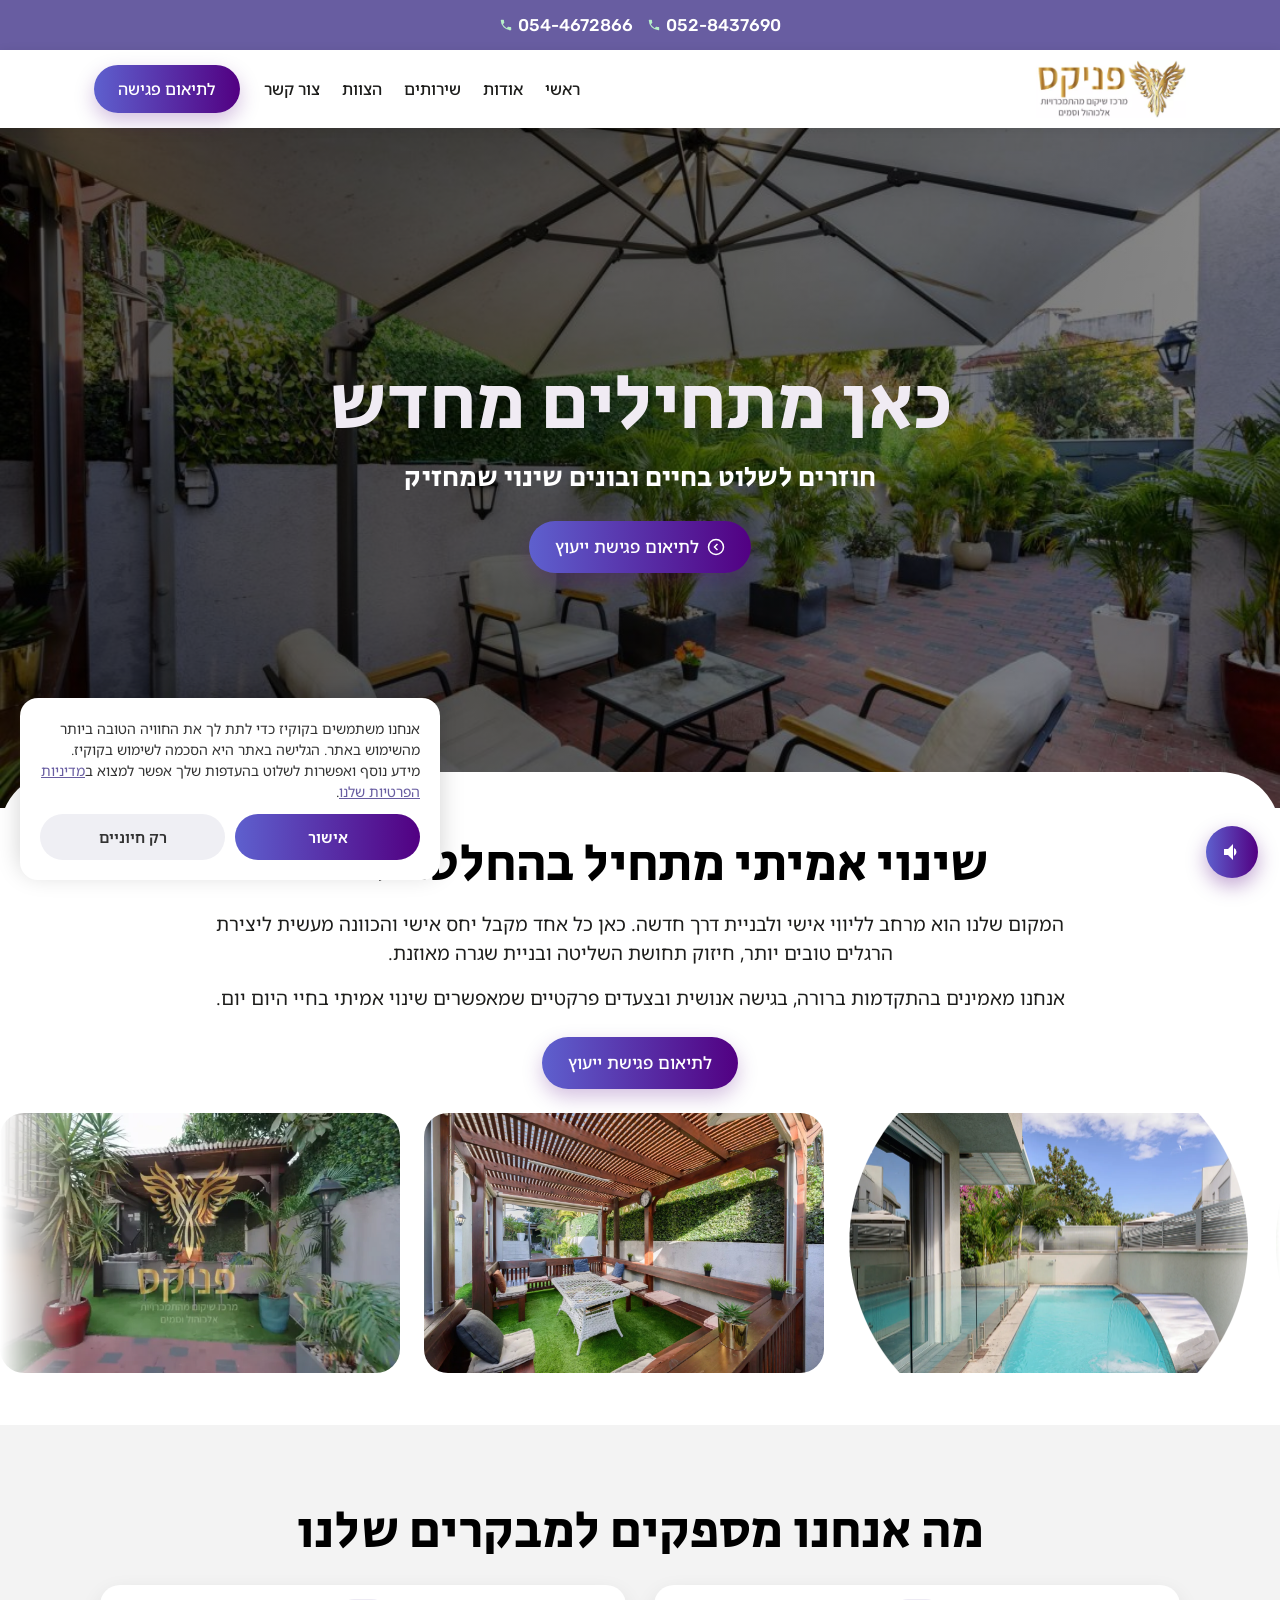
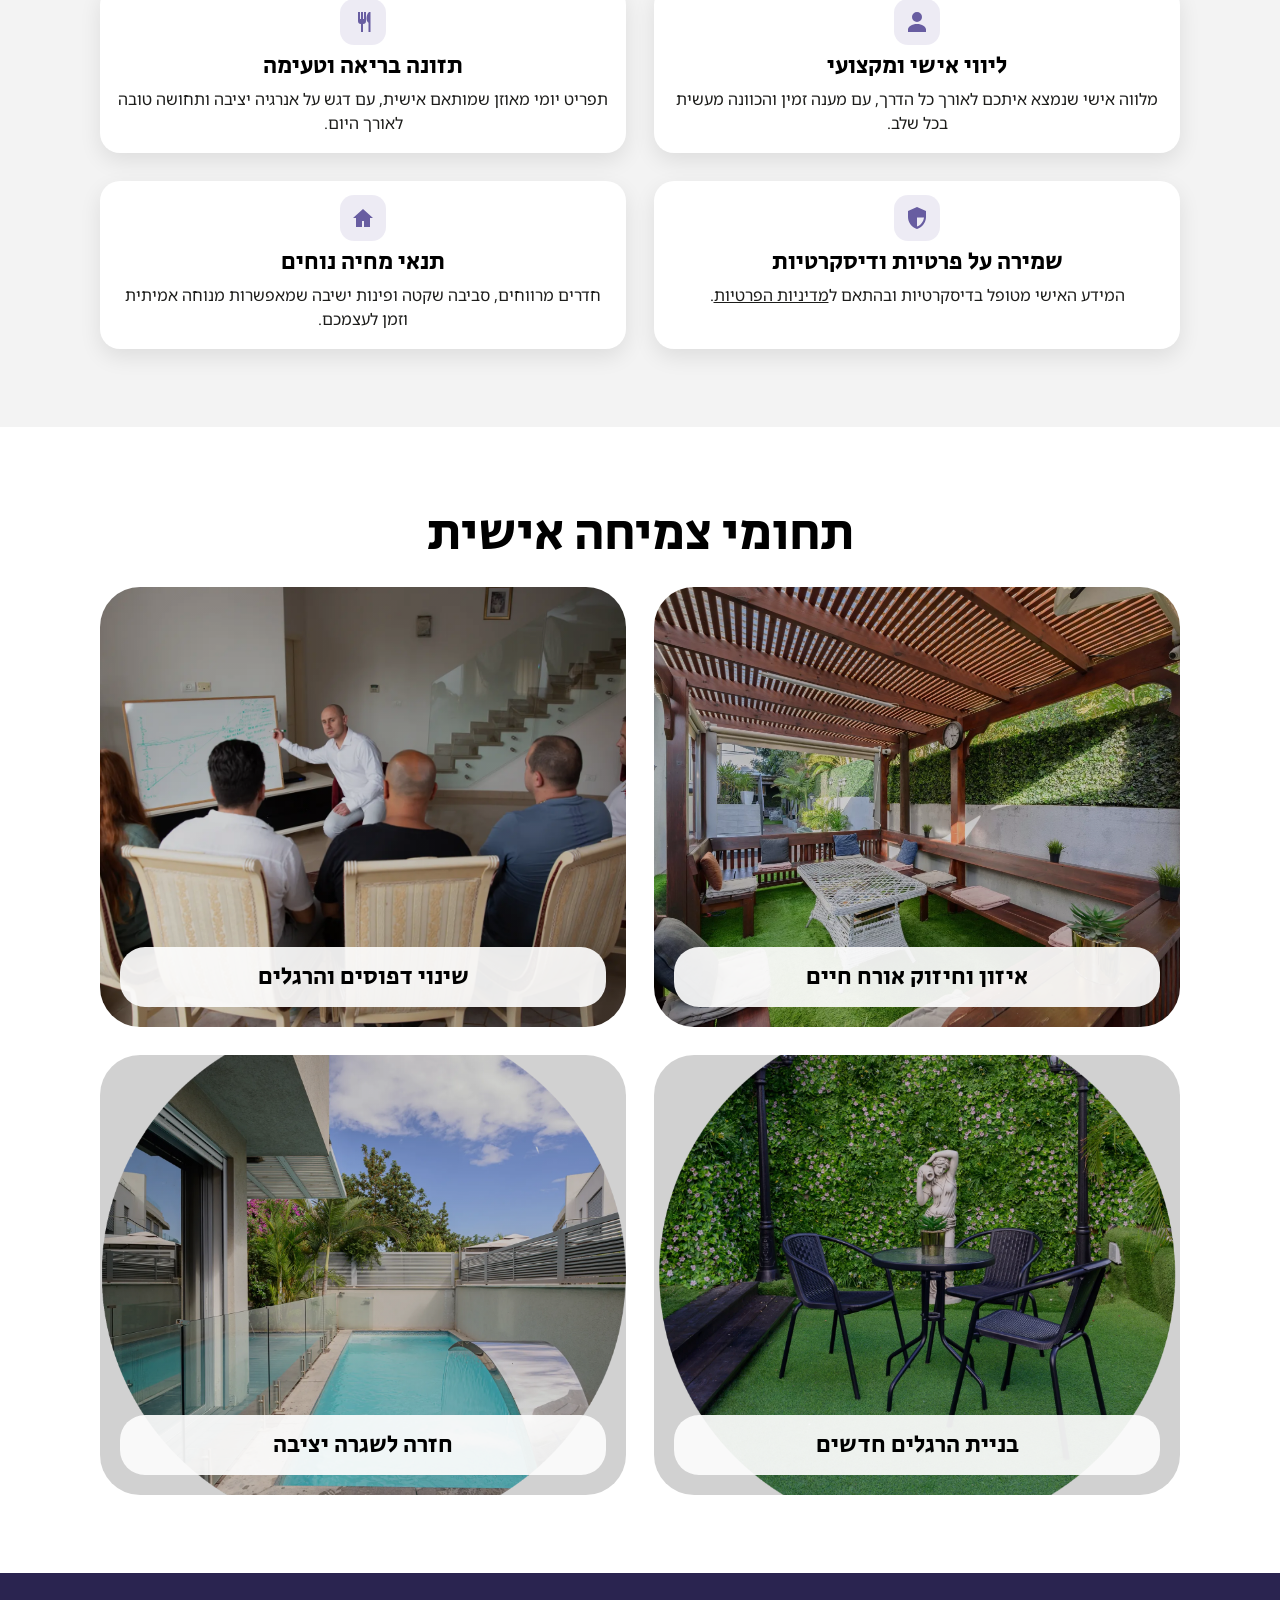
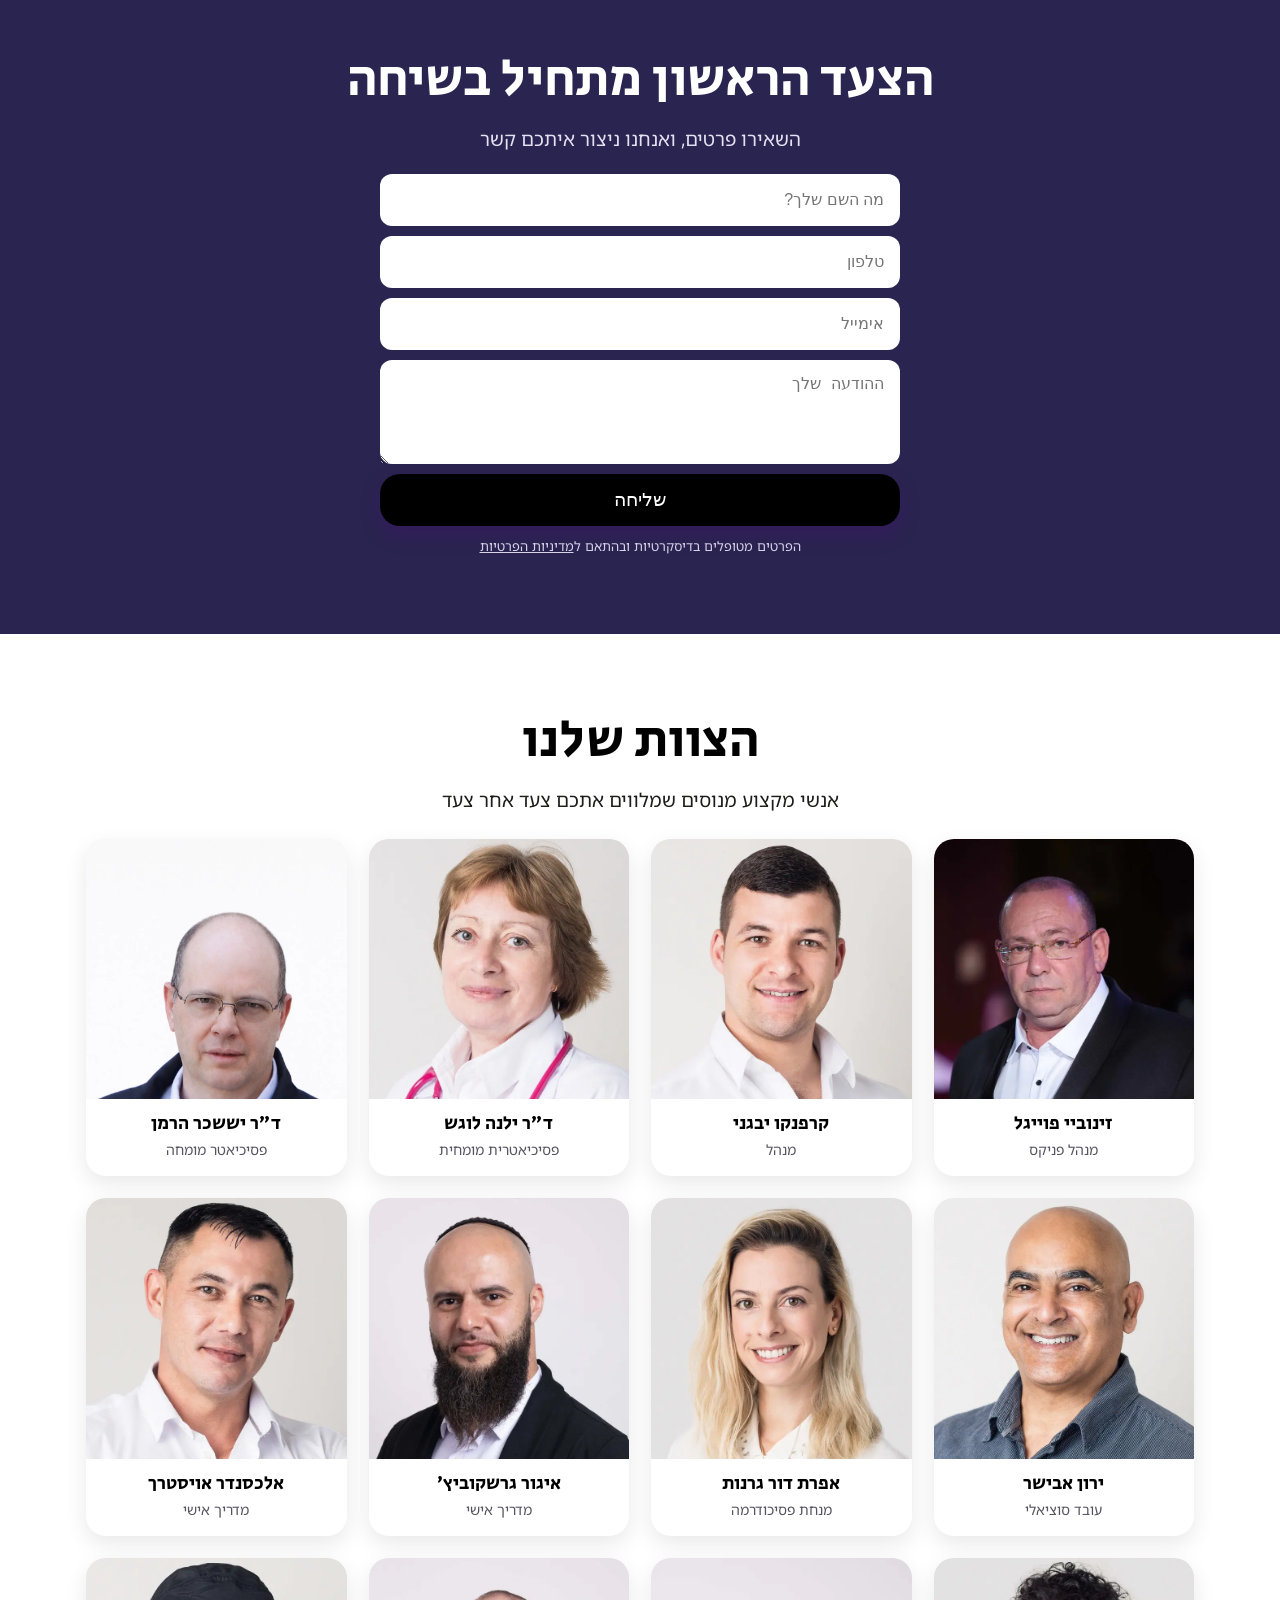
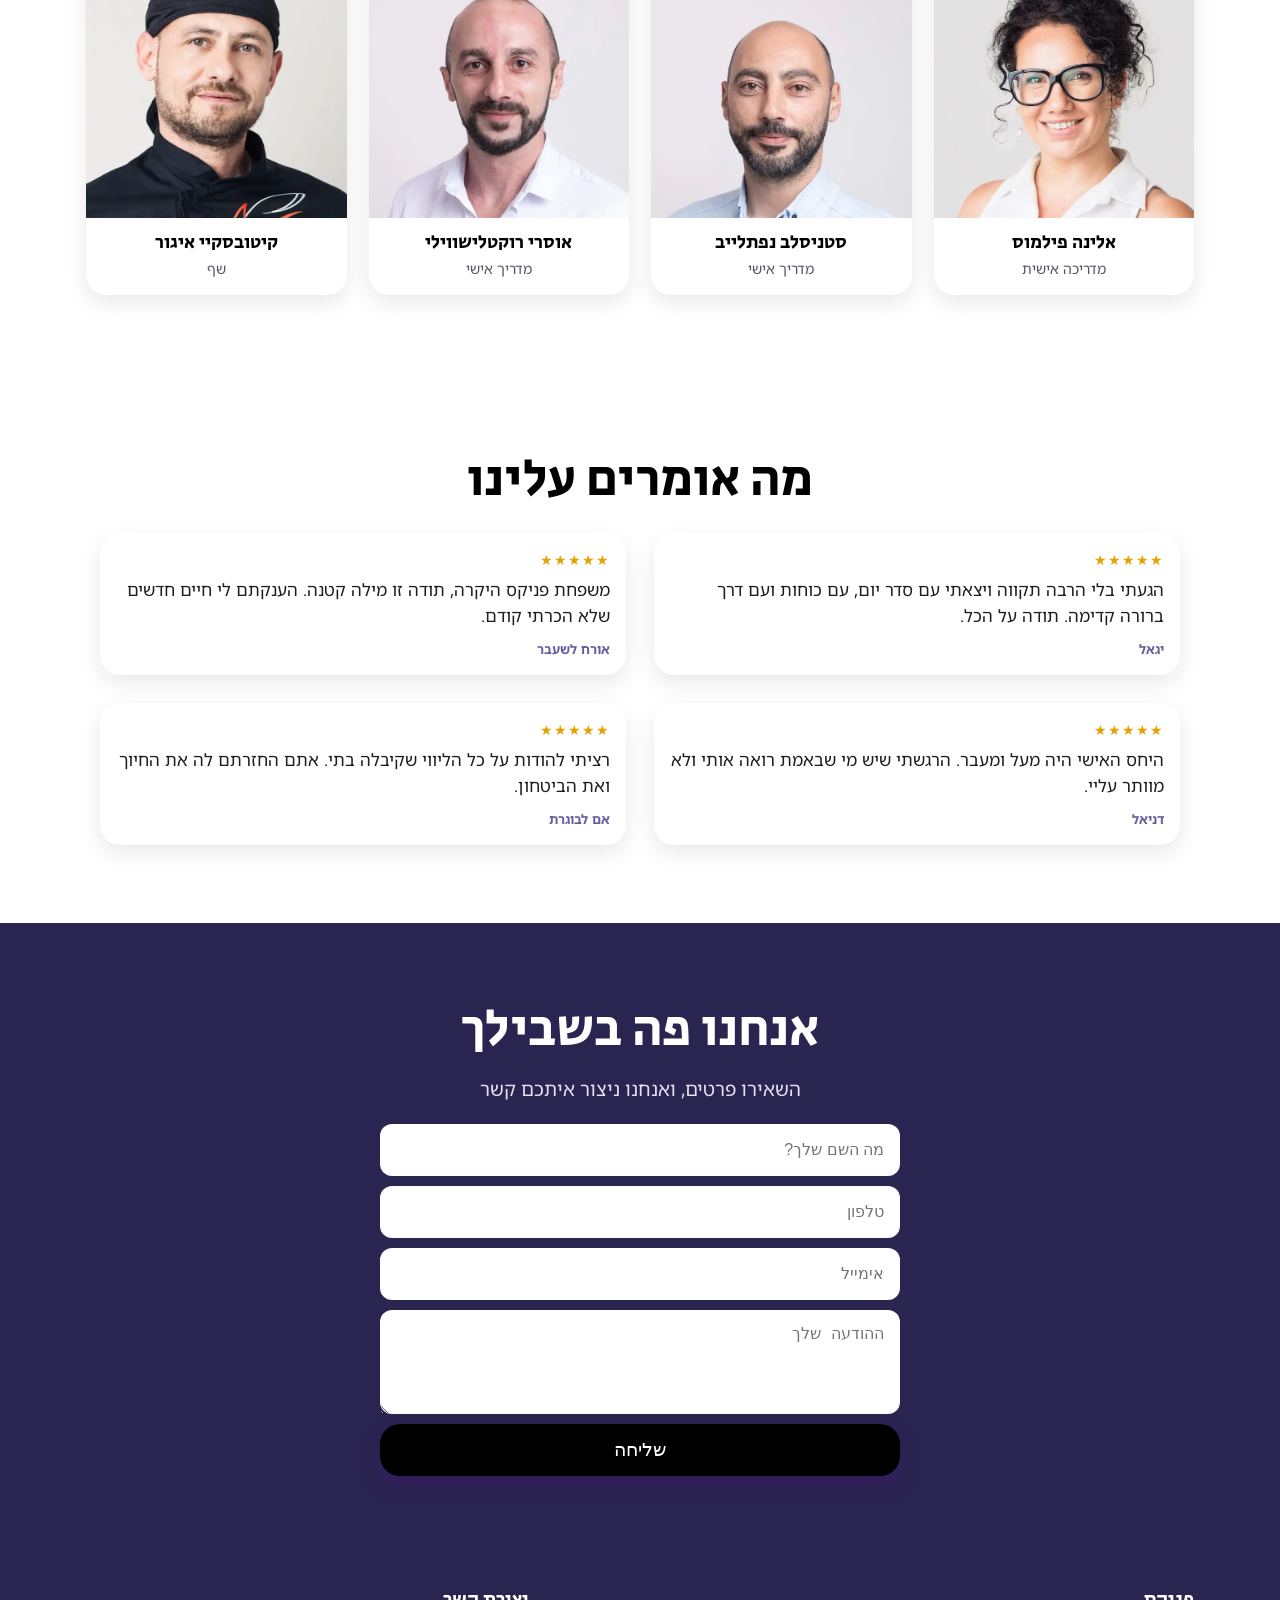
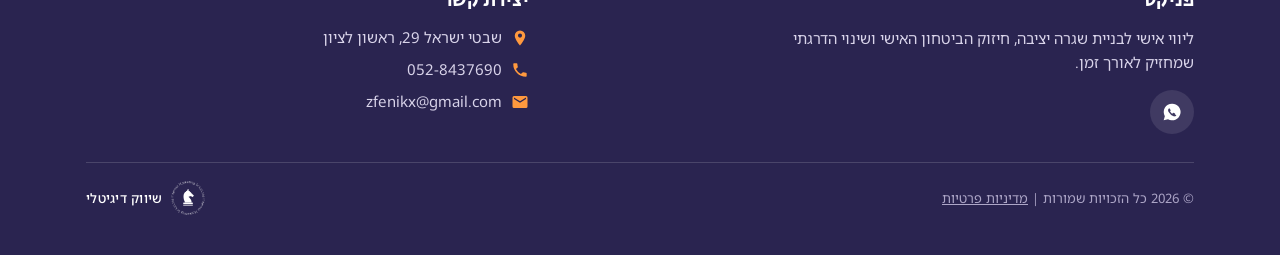
<file: no-videos/index.html>
<!DOCTYPE html>
<html lang="he" dir="rtl">
<head>
<meta name="robots" content="noindex, nofollow">
<meta charset="utf-8">
<meta name="viewport" content="width=device-width, initial-scale=1">
<title>פניקס | כאן מתחילים מחדש</title>
<meta name="description" content="ליווי אישי לבניית שגרה יציבה, חיזוק הביטחון האישי ושינוי הדרגתי שמחזיק לאורך זמן. צעדים ברורים, יחס אנושי ושמירה על פרטיות ודיסקרטיות. לתיאום פגישת ייעוץ.">
<meta property="og:type" content="website">
<meta property="og:locale" content="he_IL">
<meta property="og:title" content="פניקס | כאן מתחילים מחדש">
<meta property="og:description" content="ליווי אישי לבניית שגרה יציבה, חיזוק הביטחון האישי ושינוי הדרגתי שמחזיק לאורך זמן. צעדים ברורים, יחס אנושי ושמירה על פרטיות ודיסקרטיות. לתיאום פגישת ייעוץ.">
<meta property="og:image" content="https://snikzik.github.io/pnxlp1/assets/img/hero-house.jpg">
<link rel="preconnect" href="https://fonts.googleapis.com">
<link rel="preconnect" href="https://fonts.gstatic.com" crossorigin>
<link href="https://fonts.googleapis.com/css2?family=Secular+One&family=Noto+Sans+Hebrew:wght@300;400;500;600;700&family=Rubik:wght@400;500;700&display=swap" rel="stylesheet">
<style>
/* ===================================================================
   PHOENIX - LANDING PAGE
   Mobile first. גריד של 2 בשורה תמיד. אין גלילה אופקית
   =================================================================== */
:root{
  --purple:#685DA1;
  --grad:linear-gradient(90deg,#5E60CE 0%,#520082 100%);
  --orange:#FF993E;
  --green:#25D366;
  --gold:#C9A227;
  --gray:#F3F3F3;
  --gray2:#E8E8EB;
  --ink:#000;
  --body:#1D1D1B;
  --white:#fff;
  --hero-txt:#F0EBF3;
  --z-nav:50;
  --z-bar:60;
}
*{box-sizing:border-box;margin:0;padding:0;min-width:0}
html,body{max-width:100%;overflow-x:clip}
html{scroll-behavior:smooth;-webkit-text-size-adjust:100%}
body{font-family:"Noto Sans Hebrew","Rubik",Arial,sans-serif;color:var(--body);background:var(--white);font-size:16px;line-height:1.55}
img{max-width:100%;display:block;height:auto}
a{color:inherit;text-decoration:none}
h1,h2,h3{font-family:"Secular One","Noto Sans Hebrew",Arial,sans-serif;font-weight:400;color:var(--ink)}
:focus-visible{outline:3px solid #520082;outline-offset:3px;border-radius:4px}
.sr-only{position:absolute;width:1px;height:1px;padding:0;margin:-1px;overflow:hidden;clip:rect(0 0 0 0);white-space:nowrap;border:0}

/* טיפוגרפיה - בסיס נייד */
.h-hero{font-size:40px;line-height:46px;color:var(--hero-txt);text-align:center}
.h-sub{font-size:21px;line-height:29px;color:var(--white);font-weight:500;text-align:center}
.h-sec{font-size:32px;line-height:38px;text-align:center}
.h-card{font-size:19px;line-height:25px;text-align:center}
.p-lead{font-size:17px;line-height:27px;text-align:center}
.p-card{font-size:14px;line-height:21px;text-align:center}

.wrap{width:100%;max-width:1140px;margin:0 auto;padding:0 16px}
.sec{padding:34px 0}
.center{text-align:center}
.mt12{margin-top:12px}.mt16{margin-top:16px}.mt24{margin-top:24px}

/* גריד קבוע של 2 בשורה */
.grid2{display:grid;grid-template-columns:repeat(2,minmax(0,1fr));gap:12px}

/* כפתורים */
.btn{display:inline-flex;align-items:center;justify-content:center;gap:8px;min-height:52px;padding:14px 26px;border:0;border-radius:100px;cursor:pointer;background-image:var(--grad);color:var(--white);font-size:17px;font-weight:500;line-height:22px;text-align:center;transition:filter .2s ease;box-shadow:0 8px 20px rgba(82,0,130,.25)}
.btn:hover{filter:brightness(1.12)}
.btn-dark{background-image:none;background:#000;border-radius:20px;font-size:19px}
.btn-full{width:100%}
.btn-sm{min-height:44px;padding:10px 16px;font-size:14px;white-space:nowrap}

/* פס טלפונים */
.topbar{background:var(--purple);color:var(--white);padding:10px 0}
.topbar ul{list-style:none;display:flex;flex-wrap:wrap;justify-content:center;gap:2px 14px}
.topbar a{display:inline-flex;align-items:center;gap:5px;direction:ltr;font-family:"Rubik",Arial,sans-serif;font-weight:500;font-size:14px;min-height:30px;white-space:nowrap}
.topbar svg{fill:#B6F0C8;flex:none}

/* הדר */
.head{position:sticky;top:0;z-index:var(--z-nav);background:var(--white);box-shadow:0 1px 10px rgba(0,0,0,.08)}
.head-in{display:flex;flex-wrap:wrap;align-items:center;gap:8px;padding:8px 16px;max-width:1140px;margin:0 auto}
.logo{flex:none}
.logo img{width:104px}
.head .btn-sm{flex:none;margin-inline-start:auto}
.nav{background:var(--white);border-top:1px solid #EFEFEF;order:3;flex-basis:100%;margin-inline:-16px}
.nav ul{list-style:none;display:flex;gap:14px;overflow-x:auto;padding:6px 16px;-webkit-overflow-scrolling:touch;scrollbar-width:none}
.nav ul::-webkit-scrollbar{display:none}
.nav a{white-space:nowrap;font-size:14px;font-weight:500;min-height:34px;display:inline-flex;align-items:center}
.nav a:hover{color:var(--purple)}

/* הירו עם וידאו */
.hero{position:relative;min-height:520px;display:grid;align-items:center;isolation:isolate;overflow:hidden}
.hero video{position:absolute;inset:0;width:100%;height:100%;object-fit:cover;z-index:-2}
.hero::after{content:"";position:absolute;inset:0;z-index:-1;opacity:.9;background:linear-gradient(103deg,rgba(0,0,0,.72) 27%,rgba(0,0,0,.48) 100%)}
.hero-in{padding:48px 16px;text-align:center}

.about-copy{max-width:820px;margin:0 auto}

/* כרטיס לבן שעולה על ההירו */
.overlap{background:var(--white);border-radius:36px 36px 0 0;margin-top:-36px;position:relative;z-index:1;padding:34px 0 30px}

/* ====== רצועת תמונות שרצה ====== */
.strip{overflow:hidden;direction:ltr;-webkit-mask-image:linear-gradient(90deg,transparent,#000 6%,#000 94%,transparent);mask-image:linear-gradient(90deg,transparent,#000 6%,#000 94%,transparent)}
.strip-track{display:flex;width:max-content;animation:run 38s linear infinite}
.strip:hover .strip-track{animation-play-state:paused}
.strip img{width:230px;height:160px;object-fit:cover;border-radius:18px;flex:none;margin-inline-end:12px}
@keyframes run{from{transform:translateX(0)}to{transform:translateX(-50%)}}

/* כרטיס */
.card{background:var(--white);border-radius:20px;box-shadow:0 8px 22px rgba(0,0,0,.09);overflow:hidden;display:flex;flex-direction:column}
.card .pad{padding:14px 12px 18px;display:flex;flex-direction:column;gap:6px;flex:1}
.ico{width:46px;height:46px;border-radius:14px;background:rgba(104,93,161,.12);display:grid;place-items:center;margin:0 auto}
.ico svg{width:24px;height:24px;fill:var(--purple)}

/* כרטיס תמונה */
.pcard{border-radius:24px;padding:0 12px 12px;min-height:300px;display:flex;align-items:flex-end;background-size:cover;background-position:center}
.pcard .inner{background:rgba(253,253,253,.92);border-radius:18px;padding:12px;width:100%}

/* מסמכים */
.doc{background:var(--white);border-radius:16px;box-shadow:0 8px 22px rgba(0,0,0,.09);padding:10px;display:flex;flex-direction:column;gap:8px}
.doc img{width:100%;aspect-ratio:3/4;object-fit:contain;background:#FBFBFD;border:1px solid #ECECF1;border-radius:10px;padding:6px}
.doc figcaption{font-size:13px;line-height:18px;text-align:center;color:#55555F}

/* צוות */
.person{background:var(--white);border-radius:20px;box-shadow:0 8px 22px rgba(0,0,0,.09);overflow:hidden;display:flex;flex-direction:column}
.person img{width:100%;aspect-ratio:1/1;object-fit:cover;object-position:top center;background:#EFEFF4}
.person .pad{padding:12px 10px 16px;text-align:center;display:flex;flex-direction:column;gap:4px;flex:1}
.person .name{font-family:"Secular One",Arial,sans-serif;font-size:16px;line-height:22px;color:var(--ink)}
.person .role{font-size:13px;line-height:18px;color:#55555F}

/* טופס */
.formsec{background:#2A2450;color:var(--white)}
.formsec .h-sec{color:var(--white)}
.formsec .p-lead{color:#E6E1F2}
.form{max-width:520px;margin:20px auto 0;display:grid;gap:10px}
.form input,.form textarea{width:100%;min-height:52px;padding:14px 16px;border:0;border-radius:12px;font-size:16px;background:var(--white);color:var(--body);direction:rtl;text-align:right}
.form input::placeholder,.form textarea::placeholder{text-align:right;direction:rtl}
.form textarea{min-height:104px;resize:vertical}
.form .err{outline:2px solid #FF6B6B}
.msg{display:none;background:#D5F4E4;color:#0F5C34;border-radius:12px;padding:14px;font-weight:500;text-align:center}
.msg.show{display:block}
.mini{font-size:13px;text-align:center;color:#D8D2EA}

/* ראיונות */
.yt{position:relative;aspect-ratio:16/9;border-radius:14px;overflow:hidden;background:#000;cursor:pointer;border:0;padding:0;width:100%}
.yt img{width:100%;height:100%;object-fit:cover;opacity:.85}
.yt .play{position:absolute;inset:0;display:grid;place-items:center}
.yt .play span{width:52px;height:52px;border-radius:50%;background:rgba(255,255,255,.92);display:grid;place-items:center}
.yt iframe{width:100%;height:100%;border:0}

/* ציטוטים */
.quote{background:var(--white);border-radius:20px;padding:16px;box-shadow:0 8px 22px rgba(0,0,0,.09)}
.quote p{font-size:14px;line-height:21px;margin-bottom:10px}
.quote .who{color:var(--purple);font-weight:700;font-size:13px}
.stars{color:#E5A100;letter-spacing:1px;font-size:14px;margin-bottom:6px}

/* ============ פוטר ============ */
.foot{background:#2A2450;color:#D9D4EA;padding:34px 0 96px;font-size:15px}
.foot-cols{display:grid;gap:28px}
.foot h3{font-family:"Secular One",Arial,sans-serif;font-weight:400;color:#fff;font-size:20px;line-height:26px;margin-bottom:12px}
.foot ul{list-style:none;display:grid;gap:10px}
.foot li{display:flex;gap:9px;align-items:flex-start;line-height:22px}
.foot a{transition:color .2s ease}
.foot a:hover{color:var(--orange)}
.foot svg{fill:var(--orange);flex:none;margin-top:3px}
.foot .tag{line-height:24px;max-width:420px}
.socials{display:flex;gap:10px;margin-top:16px}
.socials a{width:44px;height:44px;border-radius:50%;background:rgba(255,255,255,.1);display:grid;place-items:center}
.socials a:hover{background:var(--orange)}
.socials svg{fill:#fff;width:20px;height:20px;margin:0}
.foot-bottom{border-top:1px solid rgba(255,255,255,.15);margin-top:28px;padding-top:18px;display:flex;flex-direction:column;align-items:center;gap:14px;font-size:13px;color:#ADA6C7;text-align:center}
.credit{display:flex;align-items:center;gap:9px;color:#fff}
.credit img{width:34px;height:auto}
.credit span{font-size:13px;font-weight:500;letter-spacing:.02em}

/* ============ הודעת קוקיז ============ */
.cookie{
  position:fixed;inset-inline:0;bottom:0;z-index:80;background:#fff;
  box-shadow:0 -6px 24px rgba(0,0,0,.18);padding:16px 16px calc(16px + env(safe-area-inset-bottom));
  display:none;gap:12px;flex-direction:column;font-size:14px;line-height:21px;color:#333
}
.cookie.show{display:flex}
.cookie a{color:var(--purple);text-decoration:underline}
.cookie .acts{display:flex;gap:10px}
.cookie button{flex:1;min-height:46px;border-radius:100px;border:0;cursor:pointer;font-size:15px;font-weight:600;font-family:inherit}
.cookie .ok{background-image:var(--grad);color:#fff}
.cookie .no{background:#EFEFF4;color:#333}

/* ============ נגן מוזיקת רקע ============ */
.sound{
  position:fixed;inset-inline-start:14px;bottom:66px;z-index:65;
  width:52px;height:52px;border-radius:50%;border:0;cursor:pointer;
  background-image:var(--grad);color:#fff;display:grid;place-items:center;
  box-shadow:0 8px 20px rgba(82,0,130,.35);transition:filter .2s ease
}
.sound:hover{filter:brightness(1.15)}
.sound svg{width:24px;height:24px;fill:#fff}
.sound .on{display:none}
.sound[aria-pressed="true"] .on{display:block}
.sound[aria-pressed="true"] .off{display:none}
.sound .ring{position:absolute;inset:-6px;border-radius:50%;border:2px solid rgba(104,93,161,.45);opacity:0}
.sound[aria-pressed="true"] .ring{opacity:1;animation:pulse 2.4s ease-out infinite}
@keyframes pulse{0%{transform:scale(.9);opacity:.7}100%{transform:scale(1.25);opacity:0}}

/* פס פעולה תחתון */
.bar{position:fixed;bottom:0;inset-inline:0;z-index:var(--z-bar);display:grid;grid-template-columns:repeat(3,1fr);height:52px}
.bar a{display:flex;align-items:center;justify-content:center;gap:6px;color:var(--white);font-size:14px;font-weight:600}
.bar .w{background:var(--green)}
.bar .p{background:var(--orange)}
.bar .m{background:var(--purple)}
.bar svg{width:20px;height:20px;fill:var(--white)}

/* ===================== 768 ===================== */
@media(min-width:768px){
  body{font-size:18px}
  .sec{padding:56px 0}
  .grid2{gap:24px}
  .h-hero{font-size:64px;line-height:70px}
  .h-sub{font-size:28px;line-height:38px}
  .h-sec{font-size:47px;line-height:52px}
  .h-card{font-size:26px;line-height:32px}
  .p-lead{font-size:19px;line-height:29px}
  .p-card{font-size:16px;line-height:24px}
  .hero{min-height:630px}
  .overlap{border-radius:60px 60px 0 0;padding:52px 0 44px}
  .pcard{min-height:408px;border-radius:40px;padding:0 20px 20px}
  .pcard .inner{border-radius:25px;padding:15px}
  .strip img{width:340px;height:230px;border-radius:24px;margin-inline-end:24px}
  .quote p{font-size:17px;line-height:26px}
  .person .name{font-size:20px;line-height:26px}
  .person .role{font-size:15px;line-height:21px}
  .topbar a{font-size:17px}
  .logo img{width:170px}
  .nav a{font-size:16px}
  .foot-cols{grid-template-columns:1.4fr 1fr;gap:44px}
  .foot-bottom{flex-direction:row;justify-content:space-between;text-align:start}
  .bar{display:none}
  .foot{padding-bottom:40px}
  .sound{bottom:22px;inset-inline-start:22px}
  .cookie{inset-inline:auto 20px;bottom:20px;max-width:420px;border-radius:18px;padding:20px}
}

/* ===================== 1024 ===================== */
@media(min-width:1024px){
  .sec{padding:78px 0}
  .h-hero{font-size:78px;line-height:84px}
  .h-sec{font-size:52px;line-height:58px}
  .h-card{font-size:24px;line-height:30px}

  /* הדר בשורה אחת */
  .head-in{flex-wrap:nowrap;gap:24px;padding:10px 24px}
  .logo img{width:150px}
  .nav{order:2;flex-basis:auto;border:0;margin-inline:0;margin-inline-start:auto}
  .nav ul{overflow:visible;padding:0;gap:22px}
  .nav a{font-size:16px}
  .head .btn-sm{order:3;margin-inline-start:0;font-size:16px;padding:12px 24px;min-height:48px}

  .hero{min-height:680px}
  .hero-in{max-width:900px;margin:0 auto}
  .overlap{padding:64px 0 52px}
  .about-copy{max-width:860px}

  /* גרידים */
  .grid2{max-width:1000px;margin-inline:auto;gap:28px}
  .g-people,.g-docs{grid-template-columns:repeat(4,minmax(0,1fr));max-width:1140px;gap:22px}
  .g-videos{max-width:1140px}
  .pcard{min-height:440px}
  .strip img{width:400px;height:260px;margin-inline-end:24px}
  .person .name{font-size:19px;line-height:25px}
  .person .role{font-size:14px;line-height:20px}
  .doc figcaption{font-size:14px}
}

/* ===================== 1280 ===================== */
@media(min-width:1280px){
  .grid2{max-width:1080px}
  .g-people,.g-docs,.g-videos{max-width:1140px}
}

@media(prefers-reduced-motion:reduce){
  *{animation:none!important;transition:none!important;scroll-behavior:auto!important}
  .strip{overflow-x:auto}
  .strip-track{width:auto}
}
</style>
<!-- Meta Pixel Code -->
<script>
!function(f,b,e,v,n,t,s)
{if(f.fbq)return;n=f.fbq=function(){n.callMethod?
n.callMethod.apply(n,arguments):n.queue.push(arguments)};
if(!f._fbq)f._fbq=n;n.push=n;n.loaded=!0;n.version='2.0';
n.queue=[];t=b.createElement(e);t.async=!0;
t.src=v;s=b.getElementsByTagName(e)[0];
s.parentNode.insertBefore(t,s)}(window, document,'script',
'https://connect.facebook.net/en_US/fbevents.js');
try{ if(localStorage.getItem('phx_cookies')==='essential') fbq('consent','revoke'); }catch(e){}
fbq('init', '1201919997926398');
fbq('track', 'PageView');
</script>
<noscript><img height="1" width="1" style="display:none"
src="https://www.facebook.com/tr?id=1201919997926398&ev=PageView&noscript=1"
/></noscript>
<!-- End Meta Pixel Code -->
</head>
<body>

<!-- ==================== פס טלפונים ==================== -->
<div class="topbar">
  <div class="wrap">
    <ul>
      <li><a href="tel:+972528437690"><svg width="14" height="14" viewBox="0 0 24 24" aria-hidden="true"><path d="M6.6 10.8a15 15 0 006.6 6.6l2.2-2.2a1 1 0 011-.24 11 11 0 003.5.56 1 1 0 011 1V20a1 1 0 01-1 1A17 17 0 013 4a1 1 0 011-1h3.5a1 1 0 011 1 11 11 0 00.56 3.5 1 1 0 01-.25 1z"/></svg>052-8437690</a></li>
      <li><a href="tel:+972544672866"><svg width="14" height="14" viewBox="0 0 24 24" aria-hidden="true"><path d="M6.6 10.8a15 15 0 006.6 6.6l2.2-2.2a1 1 0 011-.24 11 11 0 003.5.56 1 1 0 011 1V20a1 1 0 01-1 1A17 17 0 013 4a1 1 0 011-1h3.5a1 1 0 011 1 11 11 0 00.56 3.5 1 1 0 01-.25 1z"/></svg>054-4672866</a></li>
    </ul>
  </div>
</div>

<!-- ==================== הדר ==================== -->
<header class="head">
  <div class="head-in">
    <a class="logo" href="#top" aria-label="פניקס">
      <img src="../assets/img/logo.webp" alt="לוגו פניקס" width="189" height="83">
    </a>
    <a class="btn btn-sm" href="#lead">לתיאום פגישה</a>
    <nav class="nav" aria-label="ניווט ראשי">
      <ul>
        <li><a href="#top">ראשי</a></li>
        <li><a href="#about">אודות</a></li>
        <li><a href="#services">שירותים</a></li>
        <li><a href="#team">הצוות</a></li>
        <li><a href="#contact">צור קשר</a></li>
      </ul>
    </nav>
  </div>
</header>

<!-- ==================== הירו עם וידאו ==================== -->
<section class="hero" id="top">
  <video autoplay muted loop playsinline preload="metadata"
         poster="../assets/img/hero-house.jpg">
    <source src="https://zennewrr.ussl.co/wp-content/uploads/2026/02/background.mp4" type="video/mp4">
  </video>
  <div class="hero-in">
    <h1 class="h-hero">כאן מתחילים מחדש</h1>
    <h2 class="h-sub mt12">חוזרים לשלוט בחיים ובונים שינוי שמחזיק</h2>
    <div class="mt24">
      <a class="btn" href="#lead">
        <svg width="18" height="18" viewBox="0 0 24 24" fill="none" stroke="currentColor" stroke-width="2" aria-hidden="true"><circle cx="12" cy="12" r="10"/><path d="M14 8l-4 4 4 4"/></svg>
        לתיאום פגישת ייעוץ
      </a>
    </div>
  </div>
</section>

<!-- ==================== אודות ==================== -->
<section class="overlap" id="about">
  <div class="wrap">
    <div class="about-copy">
        <h2 class="h-sec">שינוי אמיתי מתחיל בהחלטה אחת</h2>
        <p class="p-lead mt16">
          המקום שלנו הוא מרחב לליווי אישי ולבניית דרך חדשה. כאן כל אחד מקבל יחס אישי
          והכוונה מעשית ליצירת הרגלים טובים יותר, חיזוק תחושת השליטה ובניית שגרה מאוזנת.
        </p>
        <p class="p-lead mt16">
          אנחנו מאמינים בהתקדמות ברורה, בגישה אנושית ובצעדים פרקטיים שמאפשרים שינוי אמיתי
          בחיי היום יום.
        </p>
        <div class="center mt24"><a class="btn" href="#lead">לתיאום פגישת ייעוץ</a></div>
    </div>
  </div>

  <!-- רצועת תמונות רצה -->
  <div class="strip mt24" aria-label="תמונות מהמקום">
    <div class="strip-track">
      <img src="../assets/img/entrance-garden.webp" alt="הכניסה והגינה" loading="lazy">
      <img src="../assets/img/covered-seating.webp" alt="פינת ישיבה מקורה" loading="lazy">
      <img src="../assets/img/yard-pool.webp" alt="בריכה בחצר" loading="lazy">
      <img src="../assets/img/yard-seating.webp" alt="פינת ישיבה בחצר" loading="lazy">
      <img src="../assets/img/hero-house.jpg" alt="המבנה מבחוץ" loading="lazy">
      <!-- שכפול לצורך גלילה רציפה -->
      <img src="../assets/img/entrance-garden.webp" alt="" aria-hidden="true" loading="lazy">
      <img src="../assets/img/covered-seating.webp" alt="" aria-hidden="true" loading="lazy">
      <img src="../assets/img/yard-pool.webp" alt="" aria-hidden="true" loading="lazy">
      <img src="../assets/img/yard-seating.webp" alt="" aria-hidden="true" loading="lazy">
      <img src="../assets/img/hero-house.jpg" alt="" aria-hidden="true" loading="lazy">
    </div>
  </div>
</section>

<!-- ==================== מה אנחנו מספקים ==================== -->
<section class="sec" style="background:var(--gray)">
  <div class="wrap">
    <h2 class="h-sec">מה אנחנו מספקים למבקרים שלנו</h2>
    <div class="grid2 mt24">
      <article class="card">
        <div class="pad">
          <span class="ico"><svg viewBox="0 0 24 24" aria-hidden="true"><path d="M12 12a5 5 0 100-10 5 5 0 000 10zm0 2c-5 0-9 2.5-9 5.5V22h18v-2.5c0-3-4-5.5-9-5.5z"/></svg></span>
          <h3 class="h-card">ליווי אישי ומקצועי</h3>
          <p class="p-card">מלווה אישי שנמצא איתכם לאורך כל הדרך, עם מענה זמין והכוונה מעשית בכל שלב.</p>
        </div>
      </article>
      <article class="card">
        <div class="pad">
          <span class="ico"><svg viewBox="0 0 24 24" aria-hidden="true"><path d="M7 2v9a3 3 0 003 3v8h2v-8a3 3 0 003-3V2h-2v7h-1V2h-2v7H9V2H7zm11 0c-1.7 1.6-2.5 4-2.5 6.5 0 2 .8 3.5 2 4.2V22h2V2h-1.5z"/></svg></span>
          <h3 class="h-card">תזונה בריאה וטעימה</h3>
          <p class="p-card">תפריט יומי מאוזן שמותאם אישית, עם דגש על אנרגיה יציבה ותחושה טובה לאורך היום.</p>
        </div>
      </article>
      <article class="card">
        <div class="pad">
          <span class="ico"><svg viewBox="0 0 24 24" aria-hidden="true"><path d="M12 1L3 5v6c0 5.5 3.8 10.7 9 12 5.2-1.3 9-6.5 9-12V5l-9-4zm0 10.5h7c-.5 4.1-3.2 7.9-7 9V11.5z"/></svg></span>
          <h3 class="h-card">שמירה על פרטיות ודיסקרטיות</h3>
          <p class="p-card">המידע האישי מטופל בדיסקרטיות ובהתאם ל<a href="../privacy.html" style="text-decoration:underline">מדיניות הפרטיות</a>.</p>
        </div>
      </article>
      <article class="card">
        <div class="pad">
          <span class="ico"><svg viewBox="0 0 24 24" aria-hidden="true"><path d="M12 3L2 12h3v9h6v-6h2v6h6v-9h3L12 3z"/></svg></span>
          <h3 class="h-card">תנאי מחיה נוחים</h3>
          <p class="p-card">חדרים מרווחים, סביבה שקטה ופינות ישיבה שמאפשרות מנוחה אמיתית וזמן לעצמכם.</p>
        </div>
      </article>
    </div>
  </div>
</section>

<!-- ==================== תחומי צמיחה ====================
     תמונות מותאמות לתוכן. אין כאן פורטרטים של הצוות -->
<section class="sec" id="services">
  <div class="wrap">
    <h2 class="h-sec">תחומי צמיחה אישית</h2>
    <div class="grid2 mt24">
      <article class="pcard" style="background-image:linear-gradient(rgba(0,0,0,.18),rgba(0,0,0,.18)),url('../assets/img/covered-seating.webp')">
        <div class="inner">
          <h3 class="h-card">איזון וחיזוק אורח חיים</h3>
        </div>
      </article>
      <article class="pcard" style="background-image:linear-gradient(rgba(0,0,0,.18),rgba(0,0,0,.18)),url('../assets/img/growth-group-session.webp')">
        <div class="inner">
          <h3 class="h-card">שינוי דפוסים והרגלים</h3>
        </div>
      </article>
      <article class="pcard" style="background-image:linear-gradient(rgba(0,0,0,.18),rgba(0,0,0,.18)),url('../assets/img/yard-seating.webp')">
        <div class="inner">
          <h3 class="h-card">בניית הרגלים חדשים</h3>
        </div>
      </article>
      <article class="pcard" style="background-image:linear-gradient(rgba(0,0,0,.18),rgba(0,0,0,.18)),url('../assets/img/yard-pool.webp')">
        <div class="inner">
          <h3 class="h-card">חזרה לשגרה יציבה</h3>
        </div>
      </article>
    </div>
  </div>
</section>

<!-- ==================== טופס ראשי ==================== -->
<section class="sec formsec" id="lead">
  <div class="wrap">
    <h2 class="h-sec">הצעד הראשון מתחיל בשיחה</h2>
    <p class="p-lead mt16">השאירו פרטים, ואנחנו ניצור איתכם קשר</p>
    <form class="form leadform" novalidate>
      <label class="sr-only" for="f1-name">שם מלא</label>
      <input id="f1-name" name="name" type="text" placeholder="מה השם שלך?" autocomplete="name" required>
      <label class="sr-only" for="f1-phone">טלפון</label>
      <input id="f1-phone" name="phone" type="tel" placeholder="טלפון" autocomplete="tel" inputmode="tel" required>
      <label class="sr-only" for="f1-mail">אימייל</label>
      <input id="f1-mail" name="email" type="email" placeholder="אימייל" autocomplete="email">
      <label class="sr-only" for="f1-msg">ההודעה שלך</label>
      <textarea id="f1-msg" name="message" placeholder="ההודעה שלך"></textarea>
      <button class="btn btn-dark btn-full" type="submit">שליחה</button>
      <p class="mini">הפרטים מטופלים בדיסקרטיות ובהתאם ל<a href="../privacy.html" style="text-decoration:underline">מדיניות הפרטיות</a></p>
      <div class="msg" role="status">תודה, הפרטים התקבלו. נחזור אליכם בהקדם.</div>
    </form>
  </div>
</section>

<!-- ==================== הצוות ==================== -->
<section class="sec" id="team">
  <div class="wrap">
    <h2 class="h-sec">הצוות שלנו</h2>
    <p class="p-lead mt16">אנשי מקצוע מנוסים שמלווים אתכם צעד אחר צעד</p>
    <div class="grid2 g-people mt24">
      <article class="person">
        <img src="../assets/img/team-01.webp" alt="זינוביי פוייגל" loading="lazy">
        <div class="pad"><span class="name">זינוביי פוייגל</span><span class="role">מנהל פניקס</span></div>
      </article>
      <article class="person">
        <img src="../assets/img/team-02.webp" alt="קרפנקו יבגני" loading="lazy">
        <div class="pad"><span class="name">קרפנקו יבגני</span><span class="role">מנהל</span></div>
      </article>
      <article class="person">
        <img src="../assets/img/team-03.webp" alt="ד״ר ילנה לוגש" loading="lazy">
        <div class="pad"><span class="name">ד״ר ילנה לוגש</span><span class="role">פסיכיאטרית מומחית</span></div>
      </article>
      <article class="person">
        <img src="../assets/img/team-04.webp" alt="ד״ר יששכר הרמן" loading="lazy">
        <div class="pad"><span class="name">ד״ר יששכר הרמן</span><span class="role">פסיכיאטר מומחה</span></div>
      </article>
      <article class="person">
        <img src="../assets/img/team-05.webp" alt="ירון אבישר" loading="lazy">
        <div class="pad"><span class="name">ירון אבישר</span><span class="role">עובד סוציאלי</span></div>
      </article>
      <article class="person">
        <img src="../assets/img/team-06.webp" alt="אפרת דור גרנות" loading="lazy">
        <div class="pad"><span class="name">אפרת דור גרנות</span><span class="role">מנחת פסיכודרמה</span></div>
      </article>
      <article class="person">
        <img src="../assets/img/team-07.webp" alt="איגור גרשקוביץ׳" loading="lazy">
        <div class="pad"><span class="name">איגור גרשקוביץ׳</span><span class="role">מדריך אישי</span></div>
      </article>
      <article class="person">
        <img src="../assets/img/team-08.webp" alt="אלכסנדר אויסטרך" loading="lazy">
        <div class="pad"><span class="name">אלכסנדר אויסטרך</span><span class="role">מדריך אישי</span></div>
      </article>
      <article class="person">
        <img src="../assets/img/team-09.webp" alt="אלינה פילמוס" loading="lazy">
        <div class="pad"><span class="name">אלינה פילמוס</span><span class="role">מדריכה אישית</span></div>
      </article>
      <article class="person">
        <img src="../assets/img/team-10.webp" alt="סטניסלב נפתלייב" loading="lazy">
        <div class="pad"><span class="name">סטניסלב נפתלייב</span><span class="role">מדריך אישי</span></div>
      </article>
      <article class="person">
        <img src="../assets/img/team-11.webp" alt="אוסרי רוקטלישווילי" loading="lazy">
        <div class="pad"><span class="name">אוסרי רוקטלישווילי</span><span class="role">מדריך אישי</span></div>
      </article>
      <article class="person">
        <img src="../assets/img/team-12.webp" alt="קיטובסקיי איגור" loading="lazy">
        <div class="pad"><span class="name">קיטובסקיי איגור</span><span class="role">שף</span></div>
      </article>
    </div>
  </div>
</section>

<!-- ==================== המלצות ==================== -->
<section class="sec" id="reviews">
  <div class="wrap">
    <h2 class="h-sec">מה אומרים עלינו</h2>
    <div class="grid2 mt24">
      <article class="quote">
        <div class="stars" aria-label="חמישה כוכבים">★★★★★</div>
        <p>הגעתי בלי הרבה תקווה ויצאתי עם סדר יום, עם כוחות ועם דרך ברורה קדימה. תודה על הכל.</p>
        <div class="who">יגאל</div>
      </article>
      <article class="quote">
        <div class="stars" aria-label="חמישה כוכבים">★★★★★</div>
        <p>משפחת פניקס היקרה, תודה זו מילה קטנה. הענקתם לי חיים חדשים שלא הכרתי קודם.</p>
        <div class="who">אורח לשעבר</div>
      </article>
      <article class="quote">
        <div class="stars" aria-label="חמישה כוכבים">★★★★★</div>
        <p>היחס האישי היה מעל ומעבר. הרגשתי שיש מי שבאמת רואה אותי ולא מוותר עליי.</p>
        <div class="who">דניאל</div>
      </article>
      <article class="quote">
        <div class="stars" aria-label="חמישה כוכבים">★★★★★</div>
        <p>רציתי להודות על כל הליווי שקיבלה בתי. אתם החזרתם לה את החיוך ואת הביטחון.</p>
        <div class="who">אם לבוגרת</div>
      </article>
    </div>
  </div>
</section>

<!-- ==================== צור קשר ==================== -->
<section class="sec formsec" id="contact">
  <div class="wrap">
    <h2 class="h-sec">אנחנו פה בשבילך</h2>
    <p class="p-lead mt16">השאירו פרטים, ואנחנו ניצור איתכם קשר</p>
    <form class="form leadform" novalidate>
      <label class="sr-only" for="f2-name">שם מלא</label>
      <input id="f2-name" name="name" type="text" placeholder="מה השם שלך?" autocomplete="name" required>
      <label class="sr-only" for="f2-phone">טלפון</label>
      <input id="f2-phone" name="phone" type="tel" placeholder="טלפון" autocomplete="tel" inputmode="tel" required>
      <label class="sr-only" for="f2-mail">אימייל</label>
      <input id="f2-mail" name="email" type="email" placeholder="אימייל" autocomplete="email">
      <label class="sr-only" for="f2-msg">ההודעה שלך</label>
      <textarea id="f2-msg" name="message" placeholder="ההודעה שלך"></textarea>
      <button class="btn btn-dark btn-full" type="submit">שליחה</button>
      <div class="msg" role="status">תודה, הפרטים התקבלו. נחזור אליכם בהקדם.</div>
    </form>
  </div>
</section>

<!-- ==================== פוטר ==================== -->
<footer class="foot">
  <div class="wrap">
    <div class="foot-cols">
      <div>
        <h3>פניקס</h3>
        <p class="tag">ליווי אישי לבניית שגרה יציבה, חיזוק הביטחון האישי ושינוי הדרגתי שמחזיק לאורך זמן.</p>
        <div class="socials">
          <a href="https://wa.me/972528437690" target="_blank" rel="noopener" aria-label="וואטסאפ">
            <svg viewBox="0 0 24 24" aria-hidden="true"><path d="M12 2a10 10 0 00-8.6 15L2 22l5.2-1.4A10 10 0 1012 2zm5.3 14c-.2.6-1.2 1.2-1.7 1.2-.5.1-1 .1-1.7-.1a11 11 0 01-5.9-5c-.4-.7-.7-1.5-.7-2.2 0-.8.4-1.4.7-1.7.2-.2.4-.3.6-.3h.5c.2 0 .4 0 .5.4l.7 1.7c.1.2 0 .4-.1.5l-.4.5c-.1.1-.2.3-.1.5.4.7 1 1.4 1.7 1.9.3.2.6.4.9.5.2.1.4 0 .5-.1l.6-.7c.1-.2.3-.2.5-.1l1.6.8c.2.1.3.2.3.4 0 .2 0 .5-.1.8z"/></svg>
          </a>
        </div>
      </div>

      <div>
        <h3>יצירת קשר</h3>
        <ul>
          <li>
            <svg width="18" height="18" viewBox="0 0 24 24" aria-hidden="true"><path d="M12 2a7 7 0 00-7 7c0 5 7 13 7 13s7-8 7-13a7 7 0 00-7-7zm0 9.5A2.5 2.5 0 1112 6a2.5 2.5 0 010 5.5z"/></svg>
            <span>שבטי ישראל 29, ראשון לציון</span>
          </li>
          <li>
            <svg width="18" height="18" viewBox="0 0 24 24" aria-hidden="true"><path d="M6.6 10.8a15 15 0 006.6 6.6l2.2-2.2a1 1 0 011-.24 11 11 0 003.5.56 1 1 0 011 1V20a1 1 0 01-1 1A17 17 0 013 4a1 1 0 011-1h3.5a1 1 0 011 1 11 11 0 00.56 3.5 1 1 0 01-.25 1z"/></svg>
            <a href="tel:+972528437690" style="direction:ltr">052-8437690</a>
          </li>
          <li>
            <svg width="18" height="18" viewBox="0 0 24 24" aria-hidden="true"><path d="M20 4H4a2 2 0 00-2 2v12a2 2 0 002 2h16a2 2 0 002-2V6a2 2 0 00-2-2zm0 4l-8 5-8-5V6l8 5 8-5z"/></svg>
            <a href="mailto:zfenikx@gmail.com">zfenikx@gmail.com</a>
          </li>
        </ul>
      </div>
    </div>

    <div class="foot-bottom">
      <span>© 2026 כל הזכויות שמורות | <a href="../privacy.html" style="text-decoration:underline">מדיניות פרטיות</a></span>
      <a class="credit" href="https://www.snirdote.co.il" target="_blank" rel="noopener">
        <img src="[data-uri]" alt="לוגו סניר" width="240" height="237" loading="lazy">
        <span>שיווק דיגיטלי</span>
      </a>
    </div>
  </div>
</footer>

<!-- ==================== הודעת קוקיז ==================== -->
<div class="cookie" id="cookie" role="dialog" aria-live="polite" aria-label="הודעת קוקיז">
  <p>אנחנו משתמשים בקוקיז כדי לתת לך את החוויה הטובה ביותר מהשימוש באתר. הגלישה באתר היא הסכמה לשימוש בקוקיז. מידע נוסף ואפשרות לשלוט בהעדפות שלך אפשר למצוא ב<a href="../privacy.html">מדיניות הפרטיות שלנו</a>.</p>
  <div class="acts">
    <button class="ok" id="ckOk" type="button">אישור</button>
    <button class="no" id="ckNo" type="button">רק חיוניים</button>
  </div>
</div>

<!-- ==================== מוזיקת רקע ====================
     להחליף את הנתיב בקובץ המוזיקה שתבחר. הכפתור זוכר את הבחירה של הגולש -->
<audio id="ambient" loop preload="none">
  <source src="../assets/ambient.mp3" type="audio/mpeg">
</audio>
<button class="sound" id="soundBtn" aria-pressed="false" aria-label="הפעלת מוזיקת רקע">
  <span class="ring" aria-hidden="true"></span>
  <svg class="off" viewBox="0 0 24 24" aria-hidden="true"><path d="M4 9v6h4l5 5V4L8 9H4zm12.5 3a4.5 4.5 0 00-2.5-4v8a4.5 4.5 0 002.5-4z"/></svg>
  <svg class="on" viewBox="0 0 24 24" aria-hidden="true"><path d="M4 9v6h4l5 5V4L8 9H4zm12.5 3a4.5 4.5 0 00-2.5-4v8a4.5 4.5 0 002.5-4zM14 2.2v2.1a7.8 7.8 0 010 15.4v2.1a9.9 9.9 0 000-19.6z"/></svg>
</button>

<!-- ==================== פס פעולה תחתון ==================== -->
<div class="bar">
  <a class="w" href="https://wa.me/972528437690" target="_blank" rel="noopener">
    <svg viewBox="0 0 24 24" aria-hidden="true"><path d="M12 2a10 10 0 00-8.6 15L2 22l5.2-1.4A10 10 0 1012 2zm5.3 14c-.2.6-1.2 1.2-1.7 1.2-.5.1-1 .1-1.7-.1a11 11 0 01-5.9-5c-.4-.7-.7-1.5-.7-2.2 0-.8.4-1.4.7-1.7.2-.2.4-.3.6-.3h.5c.2 0 .4 0 .5.4l.7 1.7c.1.2 0 .4-.1.5l-.4.5c-.1.1-.2.3-.1.5.4.7 1 1.4 1.7 1.9.3.2.6.4.9.5.2.1.4 0 .5-.1l.6-.7c.1-.2.3-.2.5-.1l1.6.8c.2.1.3.2.3.4 0 .2 0 .5-.1.8z"/></svg>
    וואטספ
  </a>
  <a class="p" href="tel:+972528437690">
    <svg viewBox="0 0 24 24" aria-hidden="true"><path d="M6.6 10.8a15 15 0 006.6 6.6l2.2-2.2a1 1 0 011-.24 11 11 0 003.5.56 1 1 0 011 1V20a1 1 0 01-1 1A17 17 0 013 4a1 1 0 011-1h3.5a1 1 0 011 1 11 11 0 00.56 3.5 1 1 0 01-.25 1z"/></svg>
    חייגו
  </a>
  <a class="m" href="#contact">
    <svg viewBox="0 0 24 24" aria-hidden="true"><path d="M20 4H4a2 2 0 00-2 2v12a2 2 0 002 2h16a2 2 0 002-2V6a2 2 0 00-2-2zm0 4l-8 5-8-5V6l8 5 8-5z"/></svg>
    כתוב לנו
  </a>
</div>

<script>
// נגן יוטיוב בלחיצה
document.querySelectorAll('.yt').forEach(function(box){
  box.addEventListener('click', function(){
    box.innerHTML = '<iframe src="https://www.youtube-nocookie.com/embed/' + box.dataset.id +
      '?autoplay=1&rel=0" title="ראיון" allow="accelerometer; autoplay; encrypted-media; picture-in-picture" allowfullscreen></iframe>';
  });
});

// ===== הודעת קוקיז =====
(function(){
  var box = document.getElementById('cookie');
  var KEY = 'phx_cookies';
  if(!localStorage.getItem(KEY)) setTimeout(function(){ box.classList.add('show'); }, 900);
  function decide(v){
    localStorage.setItem(KEY, v); box.classList.remove('show');
    if(window.fbq) fbq('consent', v === 'all' ? 'grant' : 'revoke');
  }
  document.getElementById('ckOk').addEventListener('click', function(){ decide('all'); });
  document.getElementById('ckNo').addEventListener('click', function(){ decide('essential'); });
})();

// ===== מוזיקת רקע =====
// דפדפנים לא מרשים ניגון עם קול לפני שהגולש נגע במסך
// לכן מנסים להפעיל בטעינה, ואם נחסם מפעילים בנגיעה הראשונה
(function(){
  var audio = document.getElementById('ambient');
  var btn = document.getElementById('soundBtn');
  var KEY = 'phx_sound';
  var want = localStorage.getItem(KEY) !== 'off';   // ברירת מחדל דלוק
  audio.volume = 0;

  function fadeTo(target){
    var step = (target - audio.volume) / 20;
    var i = 0;
    var t = setInterval(function(){
      i++; audio.volume = Math.min(1, Math.max(0, audio.volume + step));
      if(i >= 20){ clearInterval(t); audio.volume = target; }
    }, 60);
  }
  function start(){
    audio.play().then(function(){
      btn.setAttribute('aria-pressed','true');
      btn.setAttribute('aria-label','כיבוי מוזיקת רקע');
      fadeTo(0.35);
    }).catch(function(){ /* נחסם, מחכים לנגיעה */ });
  }
  function stop(){
    audio.pause();
    btn.setAttribute('aria-pressed','false');
    btn.setAttribute('aria-label','הפעלת מוזיקת רקע');
  }

  if(want) start();

  ['pointerdown','keydown','touchstart'].forEach(function(ev){
    document.addEventListener(ev, function once(){
      document.removeEventListener(ev, once);
      if(want && audio.paused) start();
    }, {once:true});
  });

  btn.addEventListener('click', function(e){
    e.stopPropagation();
    if(audio.paused){ want = true; localStorage.setItem(KEY,'on'); start(); }
    else { want = false; localStorage.setItem(KEY,'off'); stop(); }
  });

  // עצירה כשעוברים ללשונית אחרת
  document.addEventListener('visibilitychange', function(){
    if(document.hidden && !audio.paused) audio.pause();
    else if(!document.hidden && want && audio.paused) start();
  });
})();

// שליחת טפסים ל-Make (JSON)
var LEAD_HOOK = 'https://hook.eu2.make.com/esv1hbeftx971ddafps69ezkcuowjaav';
// עותק לבוט הסינון של השותפים (שלומי/שי), משם למאנדיי של הלקוח
var PARTNER_HOOK = 'https://hook.eu2.make.com/jemjl55j21fac2nec91re5nfcjlq7x22';
var RELAY_URL = 'https://zennewrr.ussl.co/wp-admin/admin-ajax.php';
var qs = new URLSearchParams(location.search);
document.querySelectorAll('.leadform').forEach(function(f, idx){
  f.addEventListener('submit', function(e){
    e.preventDefault();
    var name = f.querySelector('[name=name]'), phone = f.querySelector('[name=phone]'), ok = true;
    [name, phone].forEach(function(el){ el.classList.remove('err'); });
    if(!name.value.trim()){ name.classList.add('err'); ok = false; }
    if(phone.value.replace(/\D/g,'').length < 9){ phone.classList.add('err'); ok = false; }
    if(!ok){ (name.classList.contains('err') ? name : phone).focus(); return; }

    var btn = f.querySelector('[type=submit]'), msg = f.querySelector('.msg');
    var data = {
      name: name.value.trim(),
      phone: phone.value.trim(),
      email: (f.querySelector('[name=email]') || {}).value || '',
      message: (f.querySelector('[name=message]') || {}).value || '',
      form: idx === 0 ? 'main' : 'secondary',
      page_url: location.href,
      referrer: document.referrer,
      utm_source: qs.get('utm_source') || '',
      utm_medium: qs.get('utm_medium') || '',
      utm_campaign: qs.get('utm_campaign') || '',
      utm_term: qs.get('utm_term') || '',
      utm_content: qs.get('utm_content') || '',
      gclid: qs.get('gclid') || '',
      fbclid: qs.get('fbclid') || '',
      submitted_at: new Date().toISOString()
    };
    btn.disabled = true;
    // עותק במייל לשניר דרך טופס אלמנטור נסתר באתר (עמוד 1558)
    var fd = new FormData();
    fd.append('action', 'elementor_pro_forms_send_form');
    fd.append('post_id', '1558');
    fd.append('form_id', '394e70f');
    fd.append('queried_id', '1558');
    fd.append('referer_title', 'pnxlp1');
    fd.append('alt_s', '');
    fd.append('ewsnxt2165', '51140');
    Object.keys(data).forEach(function(k){
      fd.append('form_fields[' + (k === 'form' ? 'source' : k) + ']', k === 'form' ? 'pnxlp1 ' + data[k] : data[k]);
    });
    fetch(RELAY_URL, {method:'POST', mode:'no-cors', body:fd}).catch(function(){});
    fetch(PARTNER_HOOK, {method:'POST', headers:{'Content-Type':'application/json'}, body:JSON.stringify(data)}).catch(function(){});
    fetch(LEAD_HOOK, {method:'POST', headers:{'Content-Type':'application/json'}, body:JSON.stringify(data)})
      .then(function(r){ if(!r.ok) throw new Error(r.status); })
      .then(function(){
        if(window.gtag) gtag('event','generate_lead');
        if(window.fbq) fbq('track','Lead');
        msg.textContent = 'תודה, הפרטים התקבלו. נחזור אליכם בהקדם.';
        msg.classList.add('show');
        f.reset();
      })
      .catch(function(){
        msg.innerHTML = 'משהו השתבש בשליחה. אפשר לכתוב לנו ישירות <a href="https://wa.me/972528437690" target="_blank" rel="noopener">בוואטסאפ</a>.';
        msg.classList.add('show');
      })
      .finally(function(){ btn.disabled = false; });
  });
});
</script>

<!-- רכיב הנגישות של enable, אותו רישיון של האתר הראשי -->
<script src="https://cdn.enable.co.il/licenses/enable-L17724v0u4f5ol7g-0223-82977/init.js" defer></script>

</body>
</html>
</file>
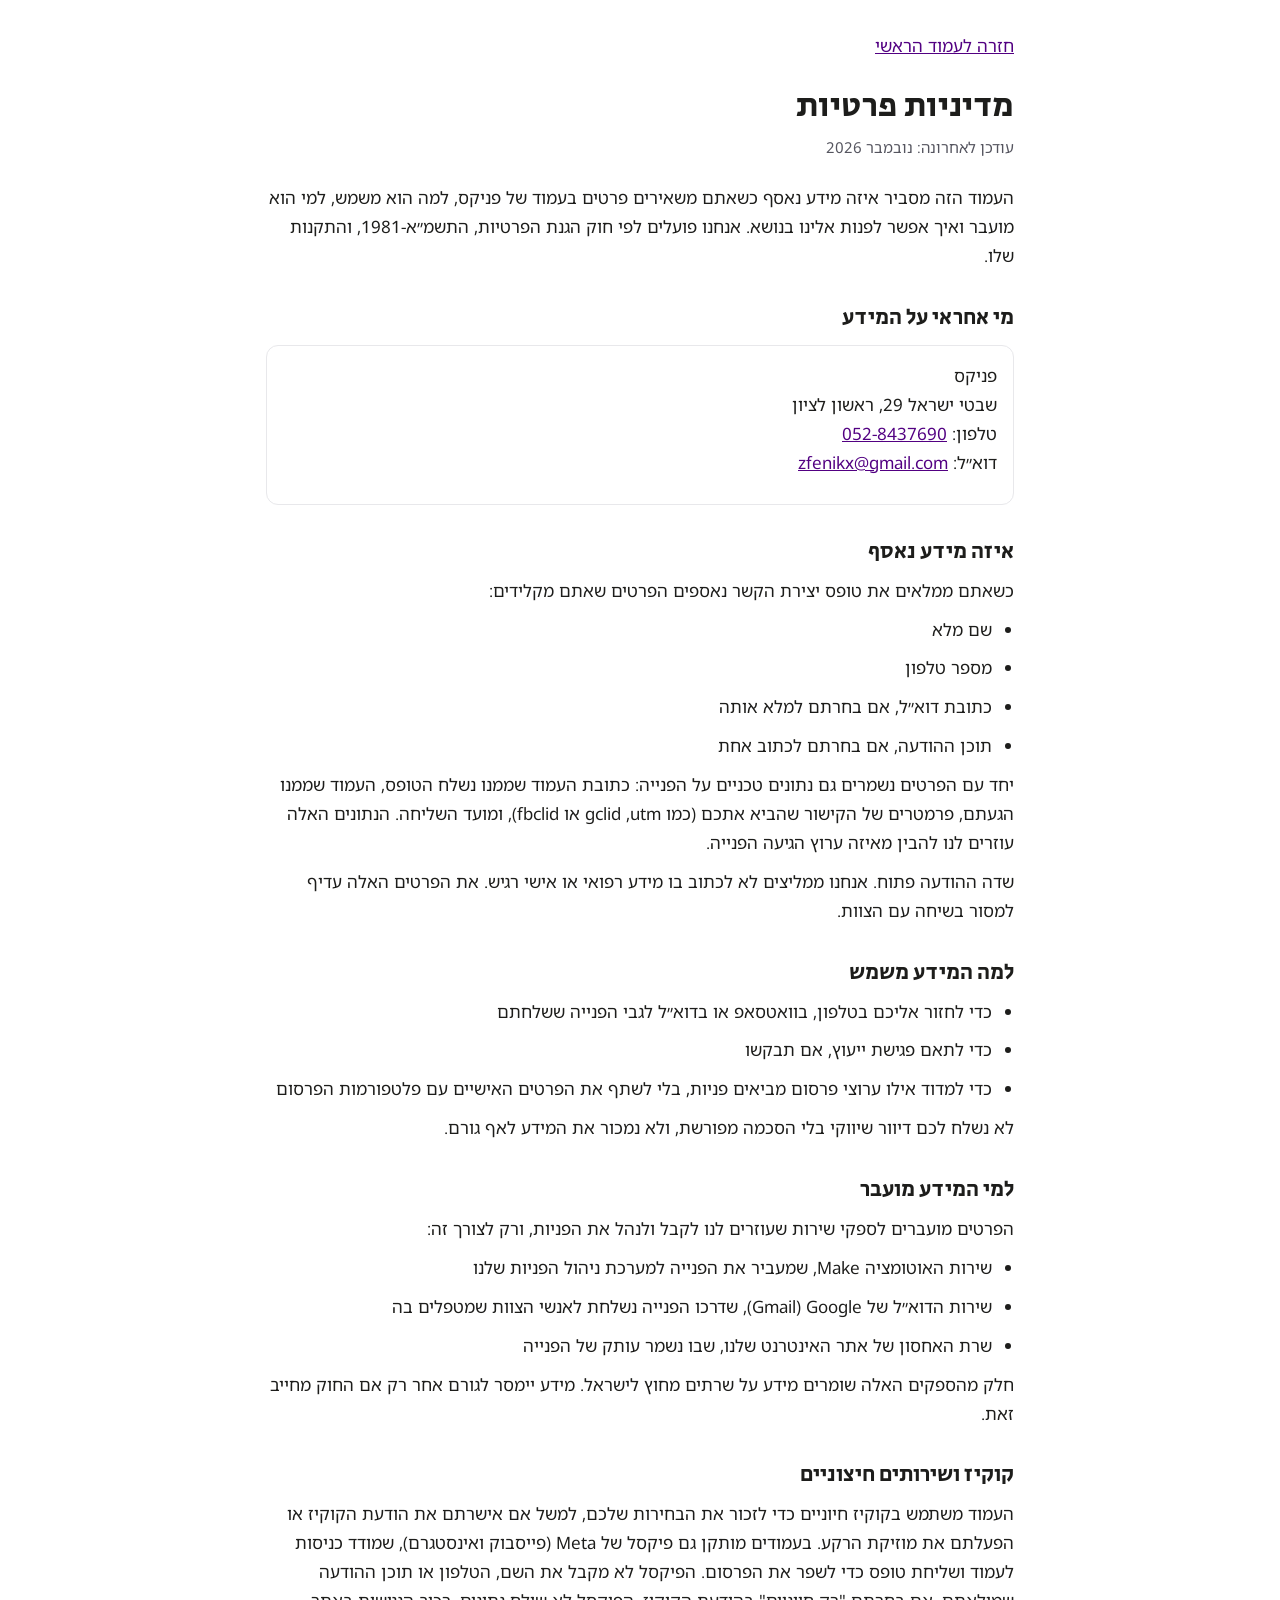
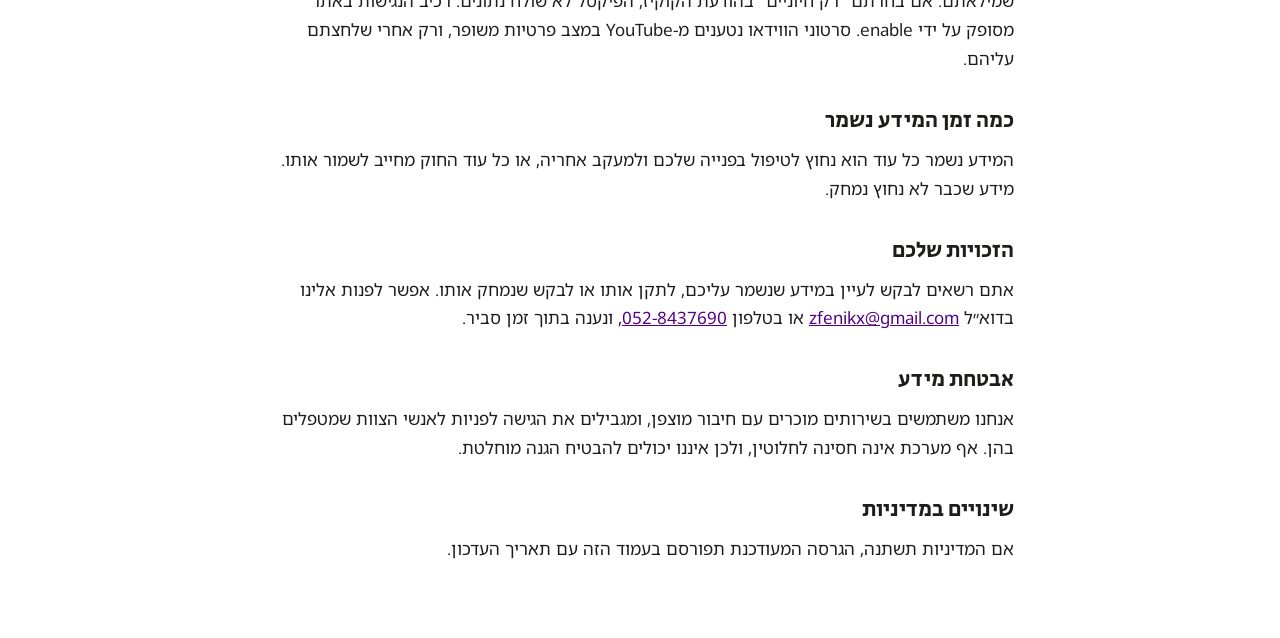
<file: privacy.html>
<!DOCTYPE html>
<html lang="he" dir="rtl">
<head>
<meta charset="utf-8">
<meta name="viewport" content="width=device-width, initial-scale=1">
<meta name="robots" content="noindex, follow">
<title>מדיניות פרטיות | פניקס</title>
<link rel="preconnect" href="https://fonts.googleapis.com">
<link rel="preconnect" href="https://fonts.gstatic.com" crossorigin>
<link href="https://fonts.googleapis.com/css2?family=Secular+One&family=Noto+Sans+Hebrew:wght@400;500;700&display=swap" rel="stylesheet">
<style>
:root{--ink:#1D1D1B;--muted:#55555F;--accent:#520082;--bg:#fff;--line:#E8E8EB}
*{box-sizing:border-box;margin:0;padding:0}
body{font-family:"Noto Sans Hebrew",Arial,sans-serif;color:var(--ink);background:var(--bg);font-size:17px;line-height:1.7}
.wrap{max-width:780px;margin:0 auto;padding:32px 16px 64px}
.back{display:inline-block;margin-bottom:24px;color:var(--accent);text-decoration:underline}
h1,h2{font-family:"Secular One","Noto Sans Hebrew",Arial,sans-serif;font-weight:400}
h1{font-size:34px;line-height:42px;margin-bottom:8px}
h2{font-size:22px;line-height:30px;margin:32px 0 10px}
p,li{margin-bottom:10px}
ul{padding-inline-start:22px}
.updated{color:var(--muted);font-size:15px;margin-bottom:24px}
a{color:var(--accent)}
.box{border:1px solid var(--line);border-radius:12px;padding:16px;margin-top:12px}
</style>
</head>
<body>
<main class="wrap">
  <a class="back" href="./">חזרה לעמוד הראשי</a>
  <h1>מדיניות פרטיות</h1>
  <p class="updated">עודכן לאחרונה: נובמבר 2026</p>

  <p>העמוד הזה מסביר איזה מידע נאסף כשאתם משאירים פרטים בעמוד של פניקס, למה הוא משמש, למי הוא מועבר ואיך אפשר לפנות אלינו בנושא. אנחנו פועלים לפי חוק הגנת הפרטיות, התשמ״א-1981, והתקנות שלו.</p>

  <h2>מי אחראי על המידע</h2>
  <div class="box">
    <p>פניקס<br>שבטי ישראל 29, ראשון לציון<br>
    טלפון: <a href="tel:+972528437690" dir="ltr">052-8437690</a><br>
    דוא״ל: <a href="mailto:zfenikx@gmail.com">zfenikx@gmail.com</a></p>
  </div>

  <h2>איזה מידע נאסף</h2>
  <p>כשאתם ממלאים את טופס יצירת הקשר נאספים הפרטים שאתם מקלידים:</p>
  <ul>
    <li>שם מלא</li>
    <li>מספר טלפון</li>
    <li>כתובת דוא״ל, אם בחרתם למלא אותה</li>
    <li>תוכן ההודעה, אם בחרתם לכתוב אחת</li>
  </ul>
  <p>יחד עם הפרטים נשמרים גם נתונים טכניים על הפנייה: כתובת העמוד שממנו נשלח הטופס, העמוד שממנו הגעתם, פרמטרים של הקישור שהביא אתכם (כמו utm, ‏gclid או fbclid), ומועד השליחה. הנתונים האלה עוזרים לנו להבין מאיזה ערוץ הגיעה הפנייה.</p>
  <p>שדה ההודעה פתוח. אנחנו ממליצים לא לכתוב בו מידע רפואי או אישי רגיש. את הפרטים האלה עדיף למסור בשיחה עם הצוות.</p>

  <h2>למה המידע משמש</h2>
  <ul>
    <li>כדי לחזור אליכם בטלפון, בוואטסאפ או בדוא״ל לגבי הפנייה ששלחתם</li>
    <li>כדי לתאם פגישת ייעוץ, אם תבקשו</li>
    <li>כדי למדוד אילו ערוצי פרסום מביאים פניות, בלי לשתף את הפרטים האישיים עם פלטפורמות הפרסום</li>
  </ul>
  <p>לא נשלח לכם דיוור שיווקי בלי הסכמה מפורשת, ולא נמכור את המידע לאף גורם.</p>

  <h2>למי המידע מועבר</h2>
  <p>הפרטים מועברים לספקי שירות שעוזרים לנו לקבל ולנהל את הפניות, ורק לצורך זה:</p>
  <ul>
    <li>שירות האוטומציה Make, שמעביר את הפנייה למערכת ניהול הפניות שלנו</li>
    <li>שירות הדוא״ל של Google ‏(Gmail), שדרכו הפנייה נשלחת לאנשי הצוות שמטפלים בה</li>
    <li>שרת האחסון של אתר האינטרנט שלנו, שבו נשמר עותק של הפנייה</li>
  </ul>
  <p>חלק מהספקים האלה שומרים מידע על שרתים מחוץ לישראל. מידע יימסר לגורם אחר רק אם החוק מחייב זאת.</p>

  <h2>קוקיז ושירותים חיצוניים</h2>
  <p>העמוד משתמש בקוקיז חיוניים כדי לזכור את הבחירות שלכם, למשל אם אישרתם את הודעת הקוקיז או הפעלתם את מוזיקת הרקע. בעמודים מותקן גם פיקסל של Meta (פייסבוק ואינסטגרם), שמודד כניסות לעמוד ושליחת טופס כדי לשפר את הפרסום. הפיקסל לא מקבל את השם, הטלפון או תוכן ההודעה שמילאתם. אם בחרתם "רק חיוניים" בהודעת הקוקיז, הפיקסל לא שולח נתונים. רכיב הנגישות באתר מסופק על ידי enable. סרטוני הווידאו נטענים מ-YouTube במצב פרטיות משופר, ורק אחרי שלחצתם עליהם.</p>

  <h2>כמה זמן המידע נשמר</h2>
  <p>המידע נשמר כל עוד הוא נחוץ לטיפול בפנייה שלכם ולמעקב אחריה, או כל עוד החוק מחייב לשמור אותו. מידע שכבר לא נחוץ נמחק.</p>

  <h2>הזכויות שלכם</h2>
  <p>אתם רשאים לבקש לעיין במידע שנשמר עליכם, לתקן אותו או לבקש שנמחק אותו. אפשר לפנות אלינו בדוא״ל <a href="mailto:zfenikx@gmail.com">zfenikx@gmail.com</a> או בטלפון <a href="tel:+972528437690" dir="ltr">052-8437690</a>, ונענה בתוך זמן סביר.</p>

  <h2>אבטחת מידע</h2>
  <p>אנחנו משתמשים בשירותים מוכרים עם חיבור מוצפן, ומגבילים את הגישה לפניות לאנשי הצוות שמטפלים בהן. אף מערכת אינה חסינה לחלוטין, ולכן איננו יכולים להבטיח הגנה מוחלטת.</p>

  <h2>שינויים במדיניות</h2>
  <p>אם המדיניות תשתנה, הגרסה המעודכנת תפורסם בעמוד הזה עם תאריך העדכון.</p>
</main>
</body>
</html>
</file>
